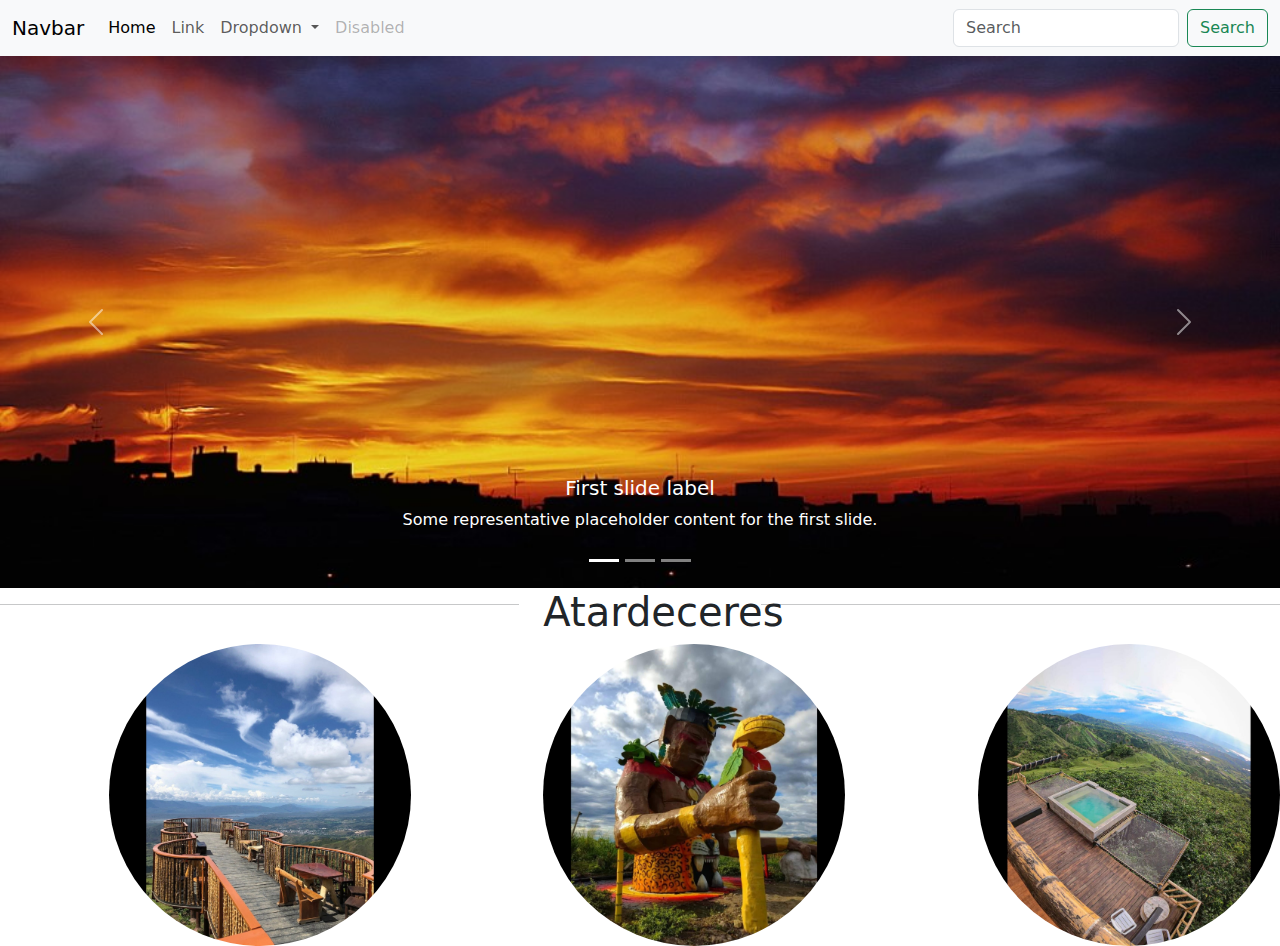
<file: index.html>
<!doctype html>
<html lang="en">
  <head>
    <meta charset="utf-8">
    <meta name="viewport" content="width=device-width, initial-scale=1">
    <title>Bootstrap demo</title>
  <link rel="stylesheet" href="css/bootstrap.css">
  </head>
  <body>
  
    <!--inicio de menu-->
    
    <nav class="navbar navbar-expand-lg bg-body-tertiary">
      <div class="container-fluid">
        <a class="navbar-brand" href="#">Navbar</a>
        <button class="navbar-toggler" type="button" data-bs-toggle="collapse" data-bs-target="#navbarSupportedContent" aria-controls="navbarSupportedContent" aria-expanded="false" aria-label="Toggle navigation">
          <span class="navbar-toggler-icon"></span>
        </button>
        <div class="collapse navbar-collapse" id="navbarSupportedContent">
          <ul class="navbar-nav me-auto mb-2 mb-lg-0">
            <li class="nav-item">
              <a class="nav-link active" aria-current="page" href="#">Home</a>
            </li>
            <li class="nav-item">
              <a class="nav-link" href="#">Link</a>
            </li>
            <li class="nav-item dropdown">
              <a class="nav-link dropdown-toggle" href="#" role="button" data-bs-toggle="dropdown" aria-expanded="false">
                Dropdown
              </a>
              <ul class="dropdown-menu">
                <li><a class="dropdown-item" href="#">Action</a></li>
                <li><a class="dropdown-item" href="#">Another action</a></li>
                <li><hr class="dropdown-divider"></li>
                <li><a class="dropdown-item" href="#">Something else here</a></li>
              </ul>
            </li>
            <li class="nav-item">
              <a class="nav-link disabled">Disabled</a>
            </li>
          </ul>
          <form class="d-flex" role="search">
            <input class="form-control me-2" type="search" placeholder="Search" aria-label="Search">
            <button class="btn btn-outline-success" type="submit">Search</button>
          </form>
        </div>
      </div>
    </nav>

    <!--fin de menu-->
    <!--inicio de carrusel imagenes-->
    <div id="carouselExampleCaptions" class="carousel slide">
      <div class="carousel-indicators">
        <button type="button" data-bs-target="#carouselExampleCaptions" data-bs-slide-to="0" class="active" aria-current="true" aria-label="Slide 1"></button>
        <button type="button" data-bs-target="#carouselExampleCaptions" data-bs-slide-to="1" aria-label="Slide 2"></button>
        <button type="button" data-bs-target="#carouselExampleCaptions" data-bs-slide-to="2" aria-label="Slide 3"></button>
      </div>
      <div class="carousel-inner">
        <div class="carousel-item active">
          <img src="imagenes/imagen1.jpeg" class="d-block w-100" alt="...">
          <div class="carousel-caption d-none d-md-block">
            <h5>First slide label</h5>
            <p>Some representative placeholder content for the first slide.</p>
          </div>
        </div>
        <div class="carousel-item">
          <img src="imagenes/imagen2.jpg" class="d-block w-100" alt="...">
          <div class="carousel-caption d-none d-md-block">
            <h5>Second slide label</h5>
            <p>Some representative placeholder content for the second slide.</p>
          </div>
        </div>
        <div class="carousel-item">
          <img src="imagenes/imagen3.jpg" class="d-block w-100" alt="...">
          <div class="carousel-caption d-none d-md-block">
            <h5>Third slide label</h5>
            <p>Some representative placeholder content for the third slide.</p>
          </div>
        </div>
      </div>
      <button class="carousel-control-prev" type="button" data-bs-target="#carouselExampleCaptions" data-bs-slide="prev">
        <span class="carousel-control-prev-icon" aria-hidden="true"></span>
        <span class="visually-hidden">Previous</span>
      </button>
      <button class="carousel-control-next" type="button" data-bs-target="#carouselExampleCaptions" data-bs-slide="next">
        <span class="carousel-control-next-icon" aria-hidden="true"></span>
        <span class="visually-hidden">Next</span>
      </button>
    </div>
 <!--fin de carrusel imagenes-->
 <!--Inicio de contendido-->

 <div class="row">
  <div class="col-md-5 col-4">
   <hr>
  </div>
  <div class="col-md-2 col-6">
    <h1 class="text-center">Atardeceres</h1>
  </div>
  <div class="col-md-5 col-2">
    <hr>
  </div>
  <br>
  <div class="col-md-1">
  
  </div>
  <div class="col-md-3 col-4"><img class="img-fluid rounded-circle" src="imagenes/balcon.jpeg" alt="" srcset=""></div>
  <div class="col-md-1">
    <h2></h2>

  </div>
  <div class="col-md-3"><img class="img-fluid rounded-circle" src="imagenes/michues.jpeg" alt="" srcset=""></div>
  <div class="col-md-1">

  </div>
  <div class="col-md-3 col-4"><img class="img-fluid rounded-circle" src="imagenes/totoy.jpeg" alt="" srcset=""></div>
  <div class="col-md-2"></div>

  </div>

</div>

  <!--fin de contendido-->
    <script src="https://cdn.jsdelivr.net/npm/@popperjs/core@2.11.8/dist/umd/popper.min.js" integrity="sha384-I7E8VVD/ismYTF4hNIPjVp/Zjvgyol6VFvRkX/vR+Vc4jQkC+hVqc2pM8ODewa9r" crossorigin="anonymous"></script>
    <script src="https://cdn.jsdelivr.net/npm/bootstrap@5.3.0/dist/js/bootstrap.min.js" integrity="sha384-fbbOQedDUMZZ5KreZpsbe1LCZPVmfTnH7ois6mU1QK+m14rQ1l2bGBq41eYeM/fS" crossorigin="anonymous"></script>  </body>
  </body>
  </html>
</file>
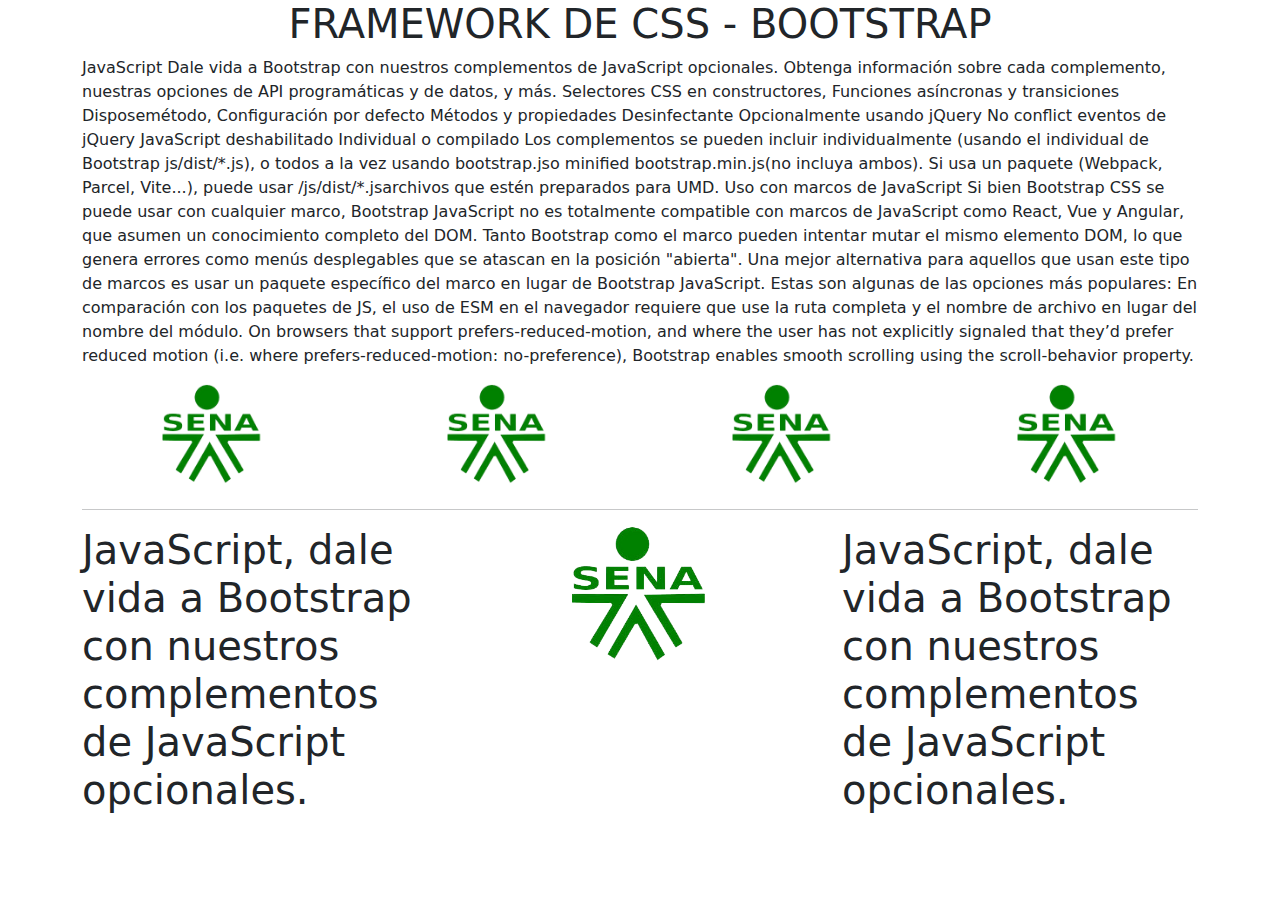
<file: prueba.html>
<!doctype html>
<html lang="en">
  <head>
    <meta charset="utf-8">
    <meta name="viewport" content="width=device-width, initial-scale=1">
    <title>Bootstrap demo</title>
<link rel="stylesheet" href="css/bootstrap.css">   
</head>
  <body>
    <div class="container">



    <h1 class= "text-center">FRAMEWORK DE CSS - BOOTSTRAP</h1>
<p>JavaScript
    Dale vida a Bootstrap con nuestros complementos de JavaScript opcionales. Obtenga información sobre cada complemento, nuestras opciones de API programáticas y de datos, y más.
    Selectores CSS en constructores, Funciones asíncronas y transiciones
    Disposemétodo, Configuración por defecto
    Métodos y propiedades
    Desinfectante
    Opcionalmente usando jQuery
    No conflict
    eventos de jQuery
    JavaScript deshabilitado
    Individual o compilado
    Los complementos se pueden incluir individualmente (usando el individual de Bootstrap js/dist/*.js), o todos a la vez usando bootstrap.jso minified bootstrap.min.js(no incluya ambos).
    Si usa un paquete (Webpack, Parcel, Vite...), puede usar /js/dist/*.jsarchivos que estén preparados para UMD. Uso con marcos de JavaScript
    Si bien Bootstrap CSS se puede usar con cualquier marco, Bootstrap JavaScript no es totalmente compatible con marcos de JavaScript como React, Vue y Angular, que asumen un conocimiento completo del DOM. Tanto Bootstrap como el marco pueden intentar mutar el mismo elemento DOM, lo que genera errores como menús desplegables que se atascan en la posición "abierta".
    Una mejor alternativa para aquellos que usan este tipo de marcos es usar un paquete específico del marco en lugar de Bootstrap JavaScript. Estas son algunas de las opciones más populares:
    En comparación con los paquetes de JS, el uso de ESM en el navegador requiere que use la ruta completa y el nombre de archivo en lugar del nombre del módulo.
On browsers that support prefers-reduced-motion, and where the user has not explicitly signaled that they’d prefer reduced motion (i.e. where prefers-reduced-motion: no-preference), Bootstrap enables smooth scrolling using the scroll-behavior property.
    <p class="text-danger"></p>

    <div class="row">
      

 <div class="col-md-3 col-sm-6 col-6"><img class="img-fluid" src="imagenes/sena1.png" alt="" srcset=""></div>
 
 <div class="col-md-3 col-sm-6 col-6"><img class="img-fluid" src="imagenes/sena1.png" alt="" srcset=""></div>

 <div class="col-md-3 col-sm-6 col-6"><img class="img-fluid" src="imagenes/sena1.png" alt="" srcset=""></div>
 
 <div class="col-md-3 col-sm-6 col-6"><img class="img-fluid" src="imagenes/sena1.png" alt="" srcset=""></div>

  </div>
<hr>
  <div class="row">
  <div class="col-md-4"><h1>JavaScript, dale vida a Bootstrap con nuestros complementos de JavaScript opcionales.</h1></div>
  <div class="col-md-4"><img class="img-fluid" src="imagenes/sena1.png" alt="" srcset=""></div>
  <div class="col-md-4"><h1>JavaScript, dale vida a Bootstrap con nuestros complementos de JavaScript opcionales.</h1></div>


  </div>
</div>




<script src="https://cdn.jsdelivr.net/npm/@popperjs/core@2.11.8/dist/umd/popper.min.js" integrity="sha384-I7E8VVD/ismYTF4hNIPjVp/Zjvgyol6VFvRkX/vR+Vc4jQkC+hVqc2pM8ODewa9r" crossorigin="anonymous"></script>
<script src="https://cdn.jsdelivr.net/npm/bootstrap@5.3.0/dist/js/bootstrap.min.js" integrity="sha384-fbbOQedDUMZZ5KreZpsbe1LCZPVmfTnH7ois6mU1QK+m14rQ1l2bGBq41eYeM/fS" crossorigin="anonymous"></script>
  </body>
</html>
</file>
